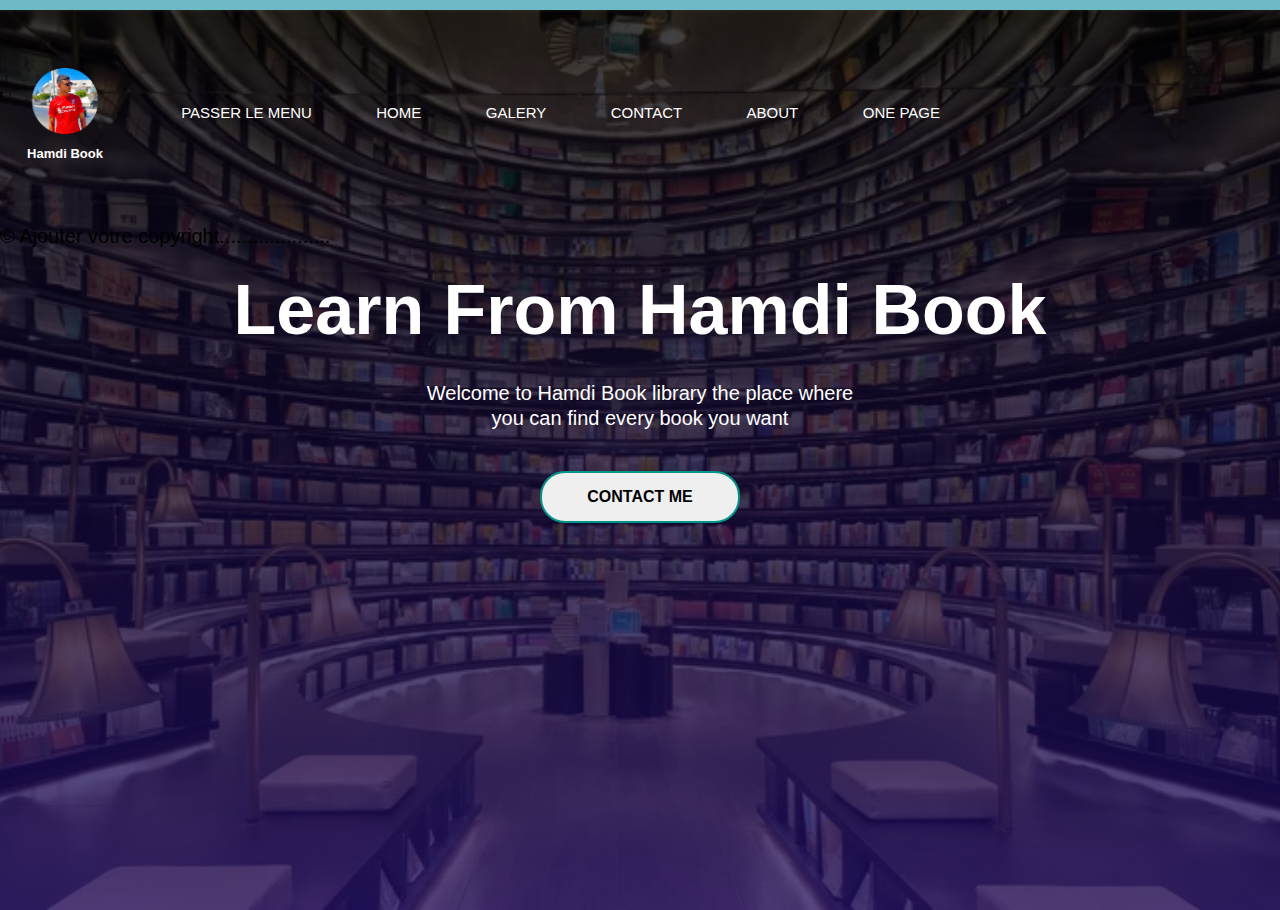
<file: index.html>
<!DOCTYPE html>
<html lang="fr">

<head>
    <meta charset="utf-8" />
    <title>Hamdi Book</title>
    <link rel="stylesheet" href="css/normalize.css" />
    <link rel="stylesheet" href="css/style.css" />
</head>

<body>
    <div class="banner">
        <header id="mainHeader">
            <div class="logoandtext">
                <img class="logo" src="images/logowebsite.png">
                <h1 id="logotitle">Hamdi Book</h1>
            </div>
            <nav id="mainNav">
                <ul>
                    <!--Mettez le nom de votre site dans les points ci dessous-->
                    <li><a href="#pageContent" title="Accéder directement au contenu principal de cette page">Passer le
                            menu</a></li>
                    <li><a href="index.html" title="Vers la page d'accueil du site HamdiBook">Home</a></li>
                    <li><a href="galleries.html" title="Vers les galeries livres de ce site">Galery</a></li>
                    <li><a href="contact.html" title="Vers la page de contact de ce site">Contact</a></li>
                    <li><a href="about.html" title="En savoir plus sur ce site et sur son propriétaire">About</a></li>
                    <li><a href="singleBlog.html" title="One page">One Page</a></li>
                    <!--ici vous pouvez ajouter d'autre activité-->

                </ul>
            </nav>

        </header>
        <!--Ici se termine le #mainHeader-->
        <div id="pageContent">
            <h1 id="indexh1"> Learn From Hamdi Book</h1>
            <p> Welcome to Hamdi Book library the place where <br>
                you can find every book you want </p>
            <div> <button type="button">CONTACT ME</button></div>
        </div>
        <!--Ici se termine le #pageContent-->
        <footer id="mainFooter">
            <p>&copy; Ajouter votre copyright....................</p>
        </footer>
        <!--Ici se termine le #mainFooter-->

    </div>
</body>

</html>
</file>
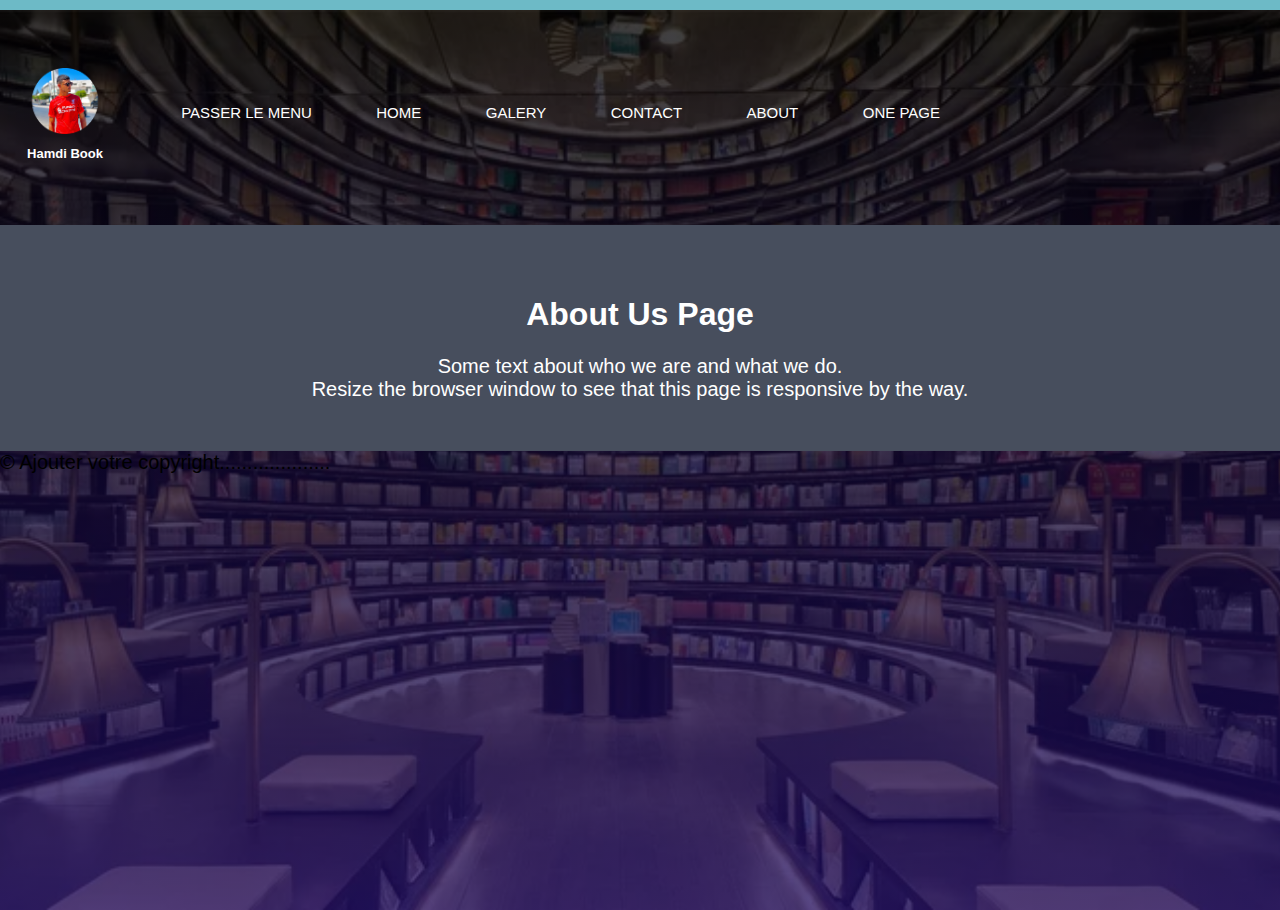
<file: about.html>
<!DOCTYPE html>
<html lang="fr">

<head>
    <meta charset="utf-8" />
    <title>Hamdi Book</title>
    <link rel="stylesheet" href="css/normalize.css" />
    <link rel="stylesheet" href="css/style.css" />
</head>

<body>
    <div class="banner">
        <header id="mainHeader">
            <div class="logoandtext">
                <img class="logo" src="images/logowebsite.png">
                <h1 id="logotitle">Hamdi Book</h1>
            </div>
            <nav id="mainNav">
                <ul>
                    <!--Mettez le nom de votre site dans les points ci dessous-->
                    <li><a href="#pageContent" title="Accéder directement au contenu principal de cette page">Passer le
                            menu</a></li>
                    <li><a href="index.html" title="Vers la page d'accueil du site HamdiBook">Home</a></li>
                    <li><a href="galleries.html" title="Vers les galeries livres de ce site">Galery</a></li>
                    <li><a href="contact.html" title="Vers la page de contact de ce site">Contact</a></li>
                    <li><a href="about.html" title="En savoir plus sur ce site et sur son propriétaire">About</a></li>
                    <li><a href="singleBlog.html" title="One page">One Page</a></li>
                    <!--ici vous pouvez ajouter d'autre activité-->

                </ul>
            </nav>
        </header>
        <!--Ici se termine le #mainHeader-->
        <div class="about-section">
            <h1>About Us Page</h1>
            <p>Some text about who we are and what we do.</p>
            <p>Resize the browser window to see that this page is responsive by the way.</p>
        </div>
        <!--Ici se termine le #pageContent-->
        <footer id="mainFooter">
            <p>&copy; Ajouter votre copyright....................</p>
        </footer>
        <!--Ici se termine le #mainFooter-->

    </div>
</body>

</html>
</file>
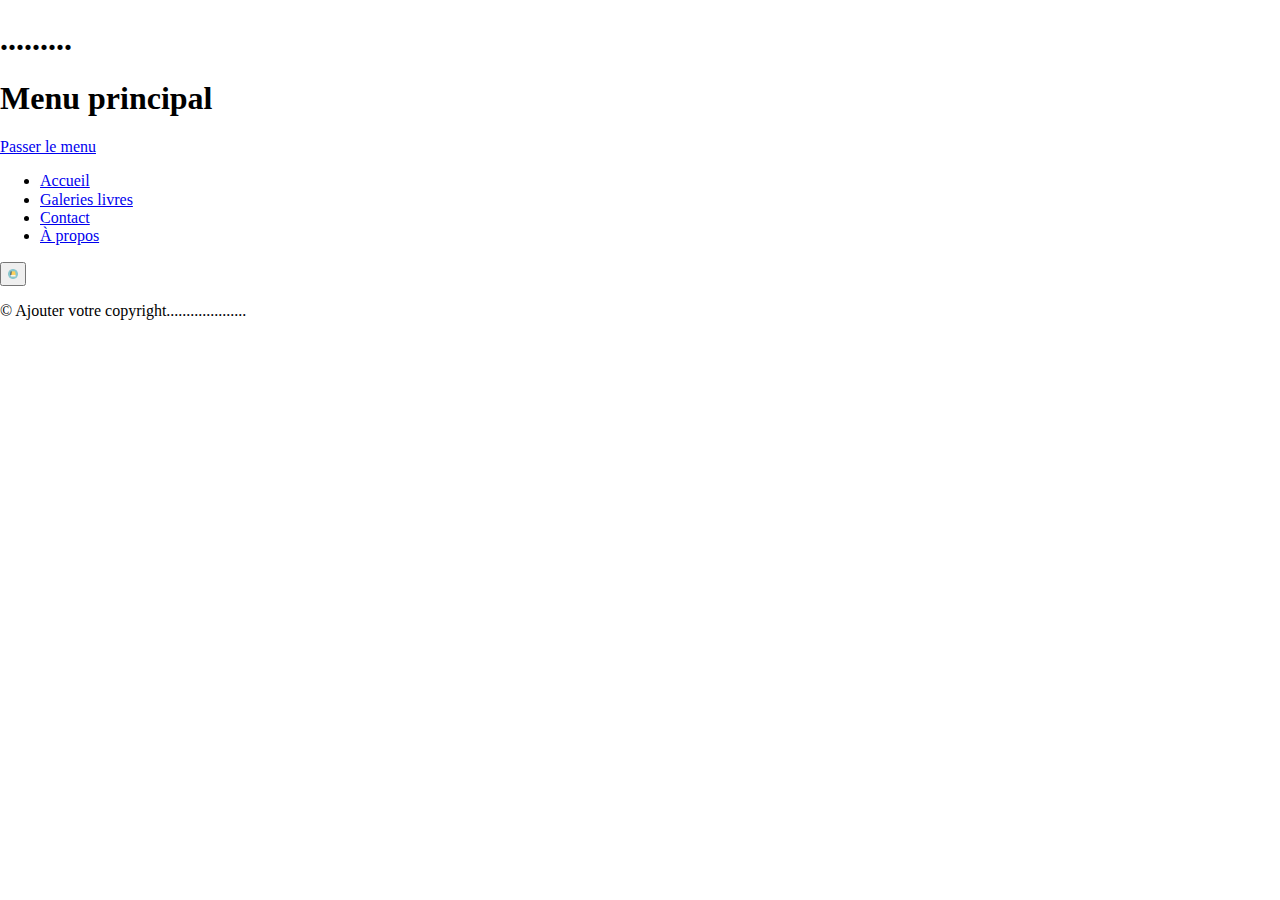
<file: codeMinimum.html>
<!DOCTYPE html>
<html lang="fr">
    <head>
        <meta charset="utf-8" />
        <title>Nom de votre site</title>
        <link rel="stylesheet" href="/css/normalize.css" />
        
    </head>
    <body>
        <header id="mainHeader">
            <!--Ici ajouter votre logo-->
            <!--H1 pour le nom de votre site-->
            <h1>
                .........
            </h1>
            <nav id="mainNav">
                <h1 class="accessibility">Menu principal</h1>
                <p class="accessibility"><a href="#pageContent" title="Accéder directement au contenu principal de cette page">Passer le menu</a></p>
                <ul>
                     <!--Mettez le nom de votre site dans les points ci dessous-->
                    <li><a href="index.html" title="Vers la page d'accueil du site .................">Accueil</a></li>
                    <li><a href="galleries.html" title="Vers les galeries livres de ce site">Galeries livres</a></li>
                    <li><a href="contact.html" title="Vers la page de contact de ce site">Contact</a></li>
                    <li><a href="about.html" title="En savoir plus sur ce site et sur son propriétaire">À propos</a></li>
                    <!--ici vous pouvez ajouter d'autre activité-->
                    
                </ul>
            </nav>
            <button id="menuToggle">
                <img src="images/Book.png" alt="Ouvrir / Fermer le menu" width="10" height="10"/>
            </button>
        </header><!--Ici se termine le #mainHeader-->
        <section id="pageContent">
            
        </section><!--Ici se termine le #pageContent-->
        <footer id="mainFooter">
            <p>&copy; Ajouter votre copyright....................</p>
        </footer><!--Ici se termine le #mainFooter-->
    </body>
</html>
</file>
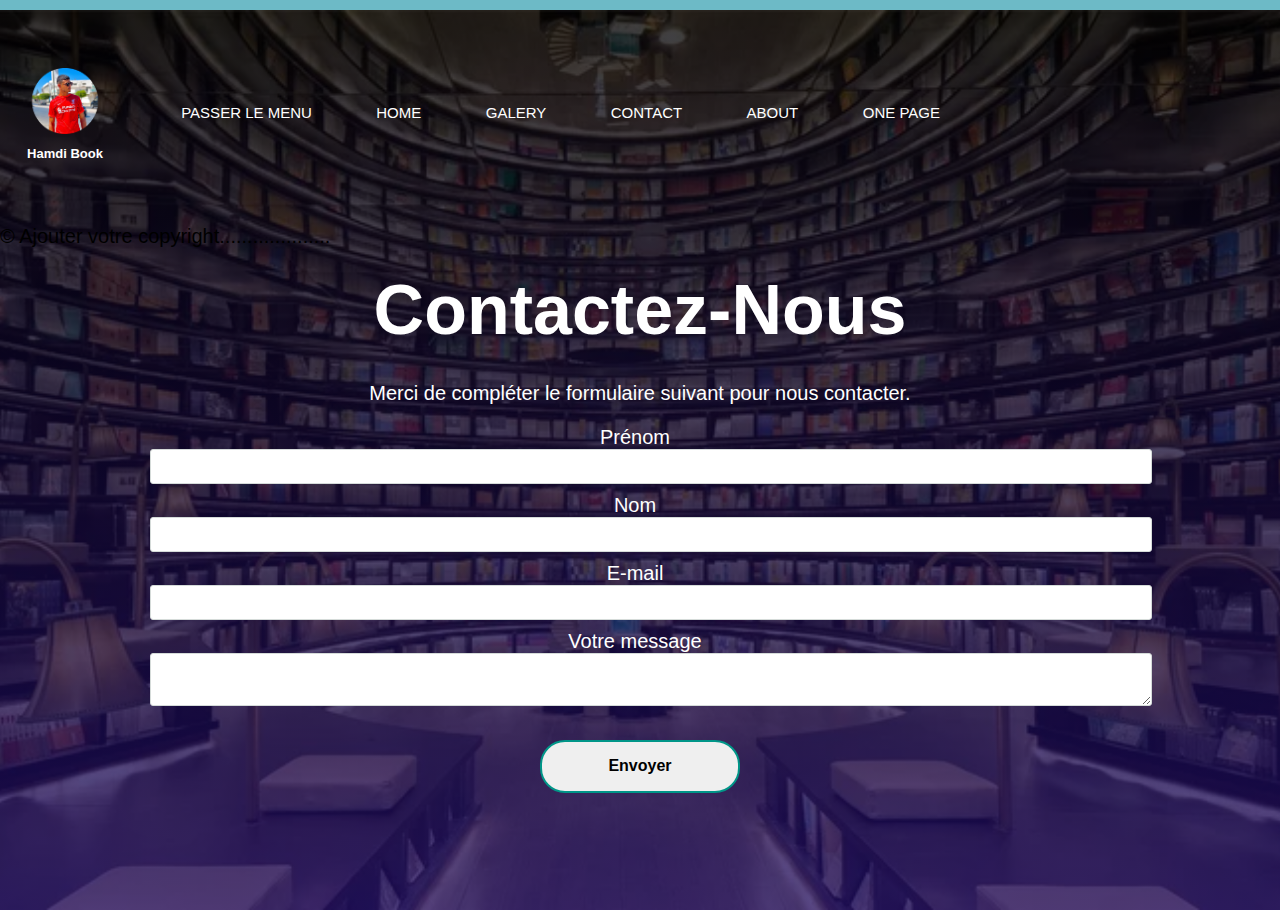
<file: contact.html>
<!DOCTYPE html>
<html lang="fr">

<head>
    <meta charset="utf-8" />
    <title>Hamdi Book</title>
    <link rel="stylesheet" href="css/normalize.css" />
    <link rel="stylesheet" href="css/style.css" />
</head>

<body>
    <div class="banner">
        <header id="mainHeader">
            <div class="logoandtext">
                <img class="logo" src="images/logowebsite.png">
                <h1 id="logotitle">Hamdi Book</h1>
            </div>
            <nav id="mainNav">
                <ul>
                    <!--Mettez le nom de votre site dans les points ci dessous-->
                    <li><a href="#pageContent" title="Accéder directement au contenu principal de cette page">Passer le
                            menu</a></li>
                    <li><a href="index.html" title="Vers la page d'accueil du site HamdiBook">Home</a></li>
                    <li><a href="galleries.html" title="Vers les galeries livres de ce site">Galery</a></li>
                    <li><a href="contact.html" title="Vers la page de contact de ce site">Contact</a></li>
                    <li><a href="about.html" title="En savoir plus sur ce site et sur son propriétaire">About</a></li>
                    <li><a href="singleBlog.html" title="One page">One Page</a></li>
                    <!--ici vous pouvez ajouter d'autre activité-->

                </ul>
            </nav>
        </header>
        <!--Ici se termine le #mainHeader-->
        <section id="pageContent" class="oneCol contact">
            <main>
                <h1 id="indexh1">Contactez-Nous</h1>
                <p>Merci de compléter le formulaire suivant pour nous contacter.</p>
                <form id="frmContact" action="merci.html">
                    <div>
                        <div class="inputfield">
                            <label for="fName">Prénom</label>
                            <input type="text" name="fName" id="fName" required autofocus />
                        </div>
                        <div class="inputfield">
                            <label for="lName">Nom</label>
                            <input type="text" name="lName" id="lName" required />
                        </div>
                        <div class="inputfield">
                            <label for="email">E-mail</label>
                            <input type="email" name="email" id="email" required />
                        </div>
                    </div>
                    <div>
                        <div class="inputfield">
                            <label for="message">Votre message</label>
                            <textarea name="message" id="message" required></textarea>
                        </div>
                    </div>
                    <button type="submit">Envoyer</button>
                </form>
            </main>
        </section>
        <!--Ici se termine le #pageContent-->
        <footer id="mainFooter">
            <p>&copy; Ajouter votre copyright....................</p>
        </footer>
        <!--Ici se termine le #mainFooter-->

    </div>
</body>

</html>
</file>
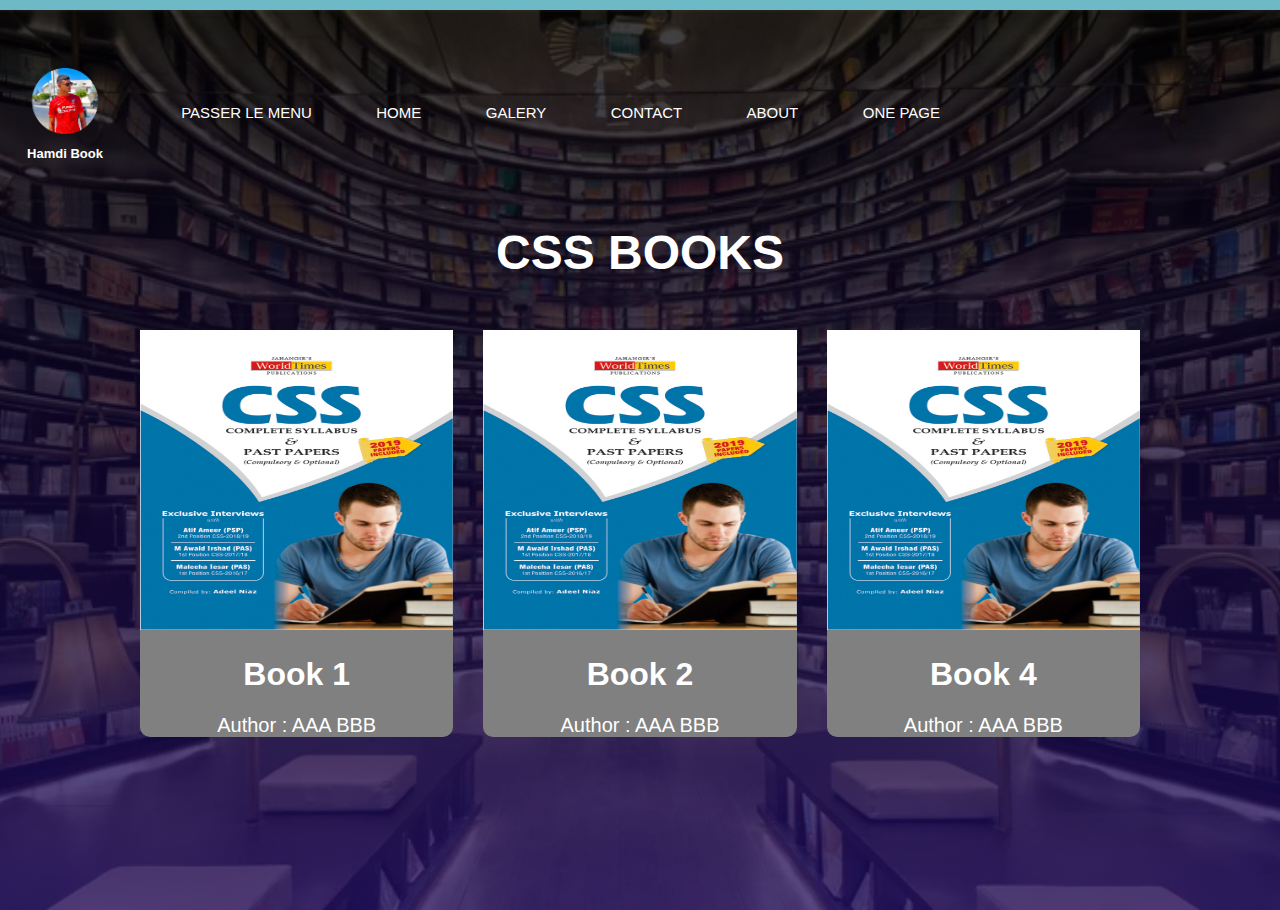
<file: CSS3.html>
<!DOCTYPE html>
<html lang="fr">

<head>
    <meta charset="utf-8" />
    <title>Hamdi Book</title>
    <link rel="stylesheet" href="css/normalize.css" />
    <link rel="stylesheet" href="css/style.css" />
</head>

<body>
    <div class="banner">
        <header id="mainHeader">
            <div class="logoandtext">
                <img class="logo" src="images/logowebsite.png">
                <h1 id="logotitle">Hamdi Book</h1>
            </div>
            <nav id="mainNav">
                <ul>
                    <!--Mettez le nom de votre site dans les points ci dessous-->
                    <li><a href="#pageContent" title="Accéder directement au contenu principal de cette page">Passer le
                            menu</a></li>
                    <li><a href="index.html" title="Vers la page d'accueil du site HamdiBook">Home</a></li>
                    <li><a href="galleries.html" title="Vers les galeries livres de ce site">Galery</a></li>
                    <li><a href="contact.html" title="Vers la page de contact de ce site">Contact</a></li>
                    <li><a href="about.html" title="En savoir plus sur ce site et sur son propriétaire">About</a></li>
                    <li><a href="singleBlog.html" title="One page">One Page</a></li>
                    <!--ici vous pouvez ajouter d'autre activité-->

                </ul>
            </nav>

        </header>
        <!--Ici se termine le #mainHeader-->
        <!-- Contents-->
        <div class="top" style="color:#fff;"><span>CSS BOOKS</span></div>
        <div class="wrap">

            <div class="box">

                <img src="images/cssbook.jpg">
                <div class="text">
                    <h1>Book 1</h1>
                    <p> Author : AAA BBB</p>
                </div>
            </div>

            <div class="box">

                <img src="images/cssbook.jpg">
                <div class="text">
                    <h1>Book 2</h1>
                    <p> Author : AAA BBB</p>
                </div>
            </div>

            <div class="box">

                <img src="images/cssbook.jpg">
                <div class="text">
                    <h1>Book 4</h1>
                    <p> Author : AAA BBB</p>
                </div>
            </div>
        </div>
    </div>
</body>

</html>
</file>
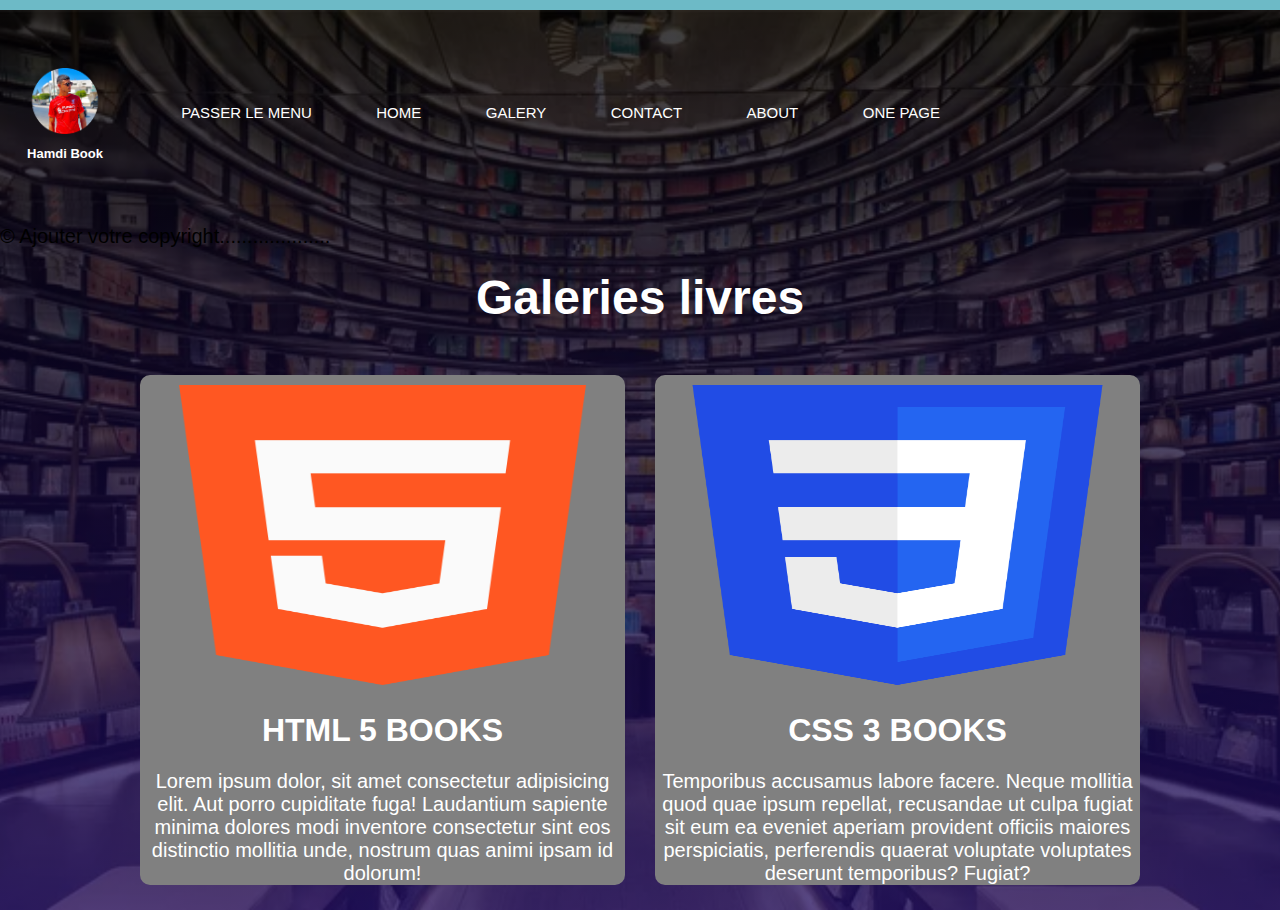
<file: galleries.html>
<!DOCTYPE html>
<html lang="fr">

<head>
    <meta charset="utf-8" />
    <title>Hamdi Book</title>
    <link rel="stylesheet" href="css/normalize.css" />
    <link rel="stylesheet" href="css/style.css" />
</head>

<body>
    <div class="banner">
        <header id="mainHeader">
            <div class="logoandtext">
                <img class="logo" src="images/logowebsite.png">
                <h1 id="logotitle">Hamdi Book</h1>
            </div>
            <nav id="mainNav">
                <ul>
                    <!--Mettez le nom de votre site dans les points ci dessous-->
                    <li><a href="#pageContent" title="Accéder directement au contenu principal de cette page">Passer le
                            menu</a></li>
                    <li><a href="index.html" title="Vers la page d'accueil du site HamdiBook">Home</a></li>
                    <li><a href="galleries.html" title="Vers les galeries livres de ce site">Galery</a></li>
                    <li><a href="contact.html" title="Vers la page de contact de ce site">Contact</a></li>
                    <li><a href="about.html" title="En savoir plus sur ce site et sur son propriétaire">About</a></li>
                    <li><a href="singleBlog.html" title="One page">One Page</a></li>
                    <!--ici vous pouvez ajouter d'autre activité-->

                </ul>
            </nav>

        </header>
        <!--Ici se termine le #mainHeader-->
        <section id="pageContent" class="galleries">
            <div class="top" style="color:#fff;"><span>Galeries livres</span></div>
            <div class="wrap">

                <div class="box">

                    <a href="HTML5.html"><img src="images/HTML5.png"></a>
                    <div class="text">
                        <h1>HTML 5 BOOKS</h1>
                        <p> Lorem ipsum dolor, sit amet consectetur adipisicing elit.
                            Aut porro cupiditate fuga! Laudantium sapiente minima dolores
                            modi inventore consectetur sint eos distinctio mollitia unde,
                            nostrum quas animi ipsam id dolorum!</p>
                    </div>
                </div>

                <div class="box">

                    <a href="CSS3.html"> <img src="images/CSS3.png"></a>
                    <div class="text">
                        <h1>CSS 3 BOOKS</h1>
                        <p>Temporibus accusamus labore facere.
                            Neque mollitia quod quae ipsum repellat,
                            recusandae ut culpa fugiat sit eum ea eveniet
                            aperiam provident officiis maiores perspiciatis,
                            perferendis quaerat voluptate voluptates deserunt temporibus? Fugiat?</p>
                    </div>
                </div>
            </div>

        </section>
        <!--Ici se termine le #pageContent-->
        <footer id="mainFooter">
            <p>&copy; Ajouter votre copyright....................</p>
        </footer>
        <!--Ici se termine le #mainFooter-->

    </div>
</body>

</html>
</file>
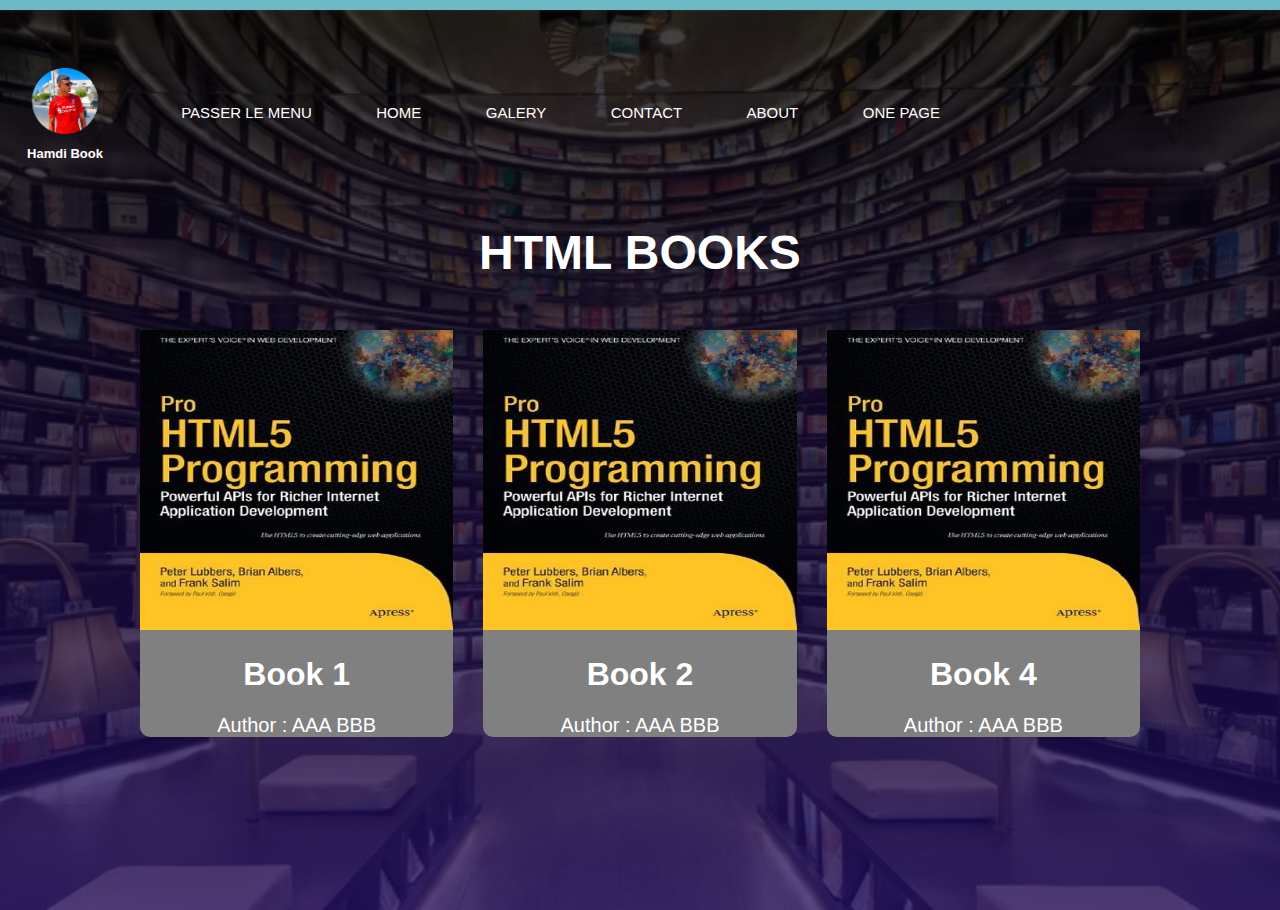
<file: HTML5.html>
<!DOCTYPE html>
<html lang="fr">

<head>
    <meta charset="utf-8" />
    <title>Hamdi Book</title>
    <link rel="stylesheet" href="css/normalize.css" />
    <link rel="stylesheet" href="css/style.css" />
</head>

<body>
    <div class="banner">
        <header id="mainHeader">
            <div class="logoandtext">
                <img class="logo" src="images/logowebsite.png">
                <h1 id="logotitle">Hamdi Book</h1>
            </div>
            <nav id="mainNav">
                <ul>
                    <!--Mettez le nom de votre site dans les points ci dessous-->
                    <li><a href="#pageContent" title="Accéder directement au contenu principal de cette page">Passer le
                            menu</a></li>
                    <li><a href="index.html" title="Vers la page d'accueil du site HamdiBook">Home</a></li>
                    <li><a href="galleries.html" title="Vers les galeries livres de ce site">Galery</a></li>
                    <li><a href="contact.html" title="Vers la page de contact de ce site">Contact</a></li>
                    <li><a href="about.html" title="En savoir plus sur ce site et sur son propriétaire">About</a></li>
                    <li><a href="singleBlog.html" title="One page">One Page</a></li>
                    <!--ici vous pouvez ajouter d'autre activité-->

                </ul>
            </nav>

        </header>
        <!--Ici se termine le #mainHeader-->
        <!-- Contents-->
        <div class="top" style="color:#fff;"><span>HTML BOOKS</span></div>
        <div class="wrap">

            <div class="box">

                <img src="images/htmlbook.jpg">
                <div class="text">
                    <h1>Book 1</h1>
                    <p> Author : AAA BBB</p>
                </div>
            </div>

            <div class="box">

                <img src="images/htmlbook.jpg">
                <div class="text">
                    <h1>Book 2</h1>
                    <p> Author : AAA BBB</p>
                </div>
            </div>

            <div class="box">

                <img src="images/htmlbook.jpg">
                <div class="text">
                    <h1>Book 4</h1>
                    <p> Author : AAA BBB</p>
                </div>
            </div>
        </div>
    </div>
</body>

</html>
</file>
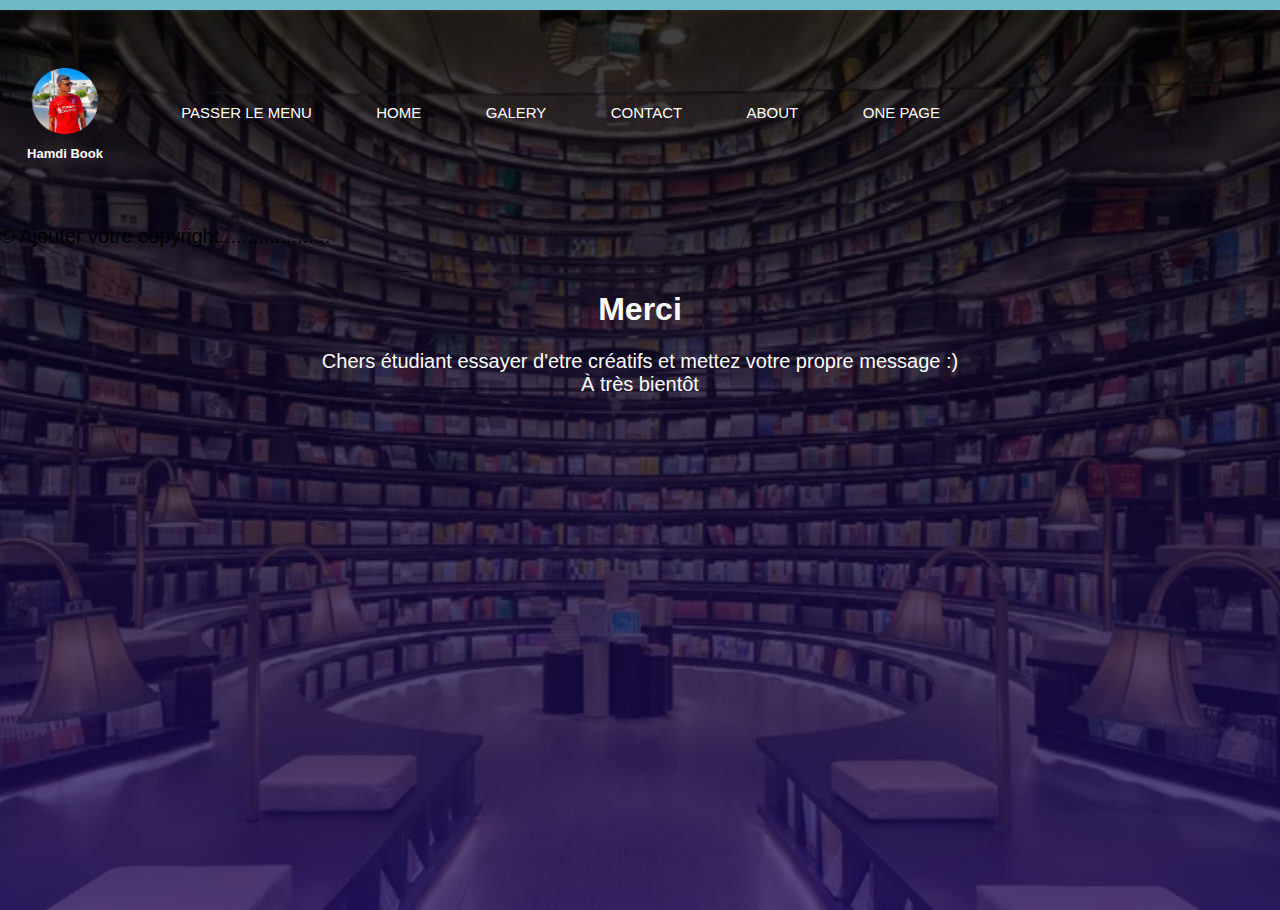
<file: merci.html>
<!DOCTYPE html>
<html lang="fr">

<head>
    <meta charset="utf-8" />
    <title>Hamdi Book</title>
    <link rel="stylesheet" href="css/normalize.css" />
    <link rel="stylesheet" href="css/style.css" />
</head>

<body>
    <div class="banner">
        <header id="mainHeader">
            <div class="logoandtext">
                <img class="logo" src="images/logowebsite.png">
                <h1 id="logotitle">Hamdi Book</h1>
            </div>
            <nav id="mainNav">
                <ul>
                    <!--Mettez le nom de votre site dans les points ci dessous-->
                    <li><a href="#pageContent" title="Accéder directement au contenu principal de cette page">Passer le
                            menu</a></li>
                    <li><a href="index.html" title="Vers la page d'accueil du site HamdiBook">Home</a></li>
                    <li><a href="galleries.html" title="Vers les galeries livres de ce site">Galery</a></li>
                    <li><a href="contact.html" title="Vers la page de contact de ce site">Contact</a></li>
                    <li><a href="about.html" title="En savoir plus sur ce site et sur son propriétaire">About</a></li>
                    <li><a href="singleBlog.html" title="One page">One Page</a></li>
                    <!--ici vous pouvez ajouter d'autre activité-->

                </ul>
            </nav>

        </header>
        <!--Ici se termine le #mainHeader-->
        <section id="pageContent" class="oneCol text">
            <main>
                <h1>Merci</h1>
                <p>
                    Chers étudiant essayer d'etre créatifs et mettez votre propre message :)

                </p>
                <p>À très bientôt</p>
            </main>
        </section>
        <!--Ici se termine le #pageContent-->
        <footer id="mainFooter">
            <p>&copy; Ajouter votre copyright....................</p>
        </footer>
        <!--Ici se termine le #mainFooter-->

    </div>
</body>

</html>
</file>
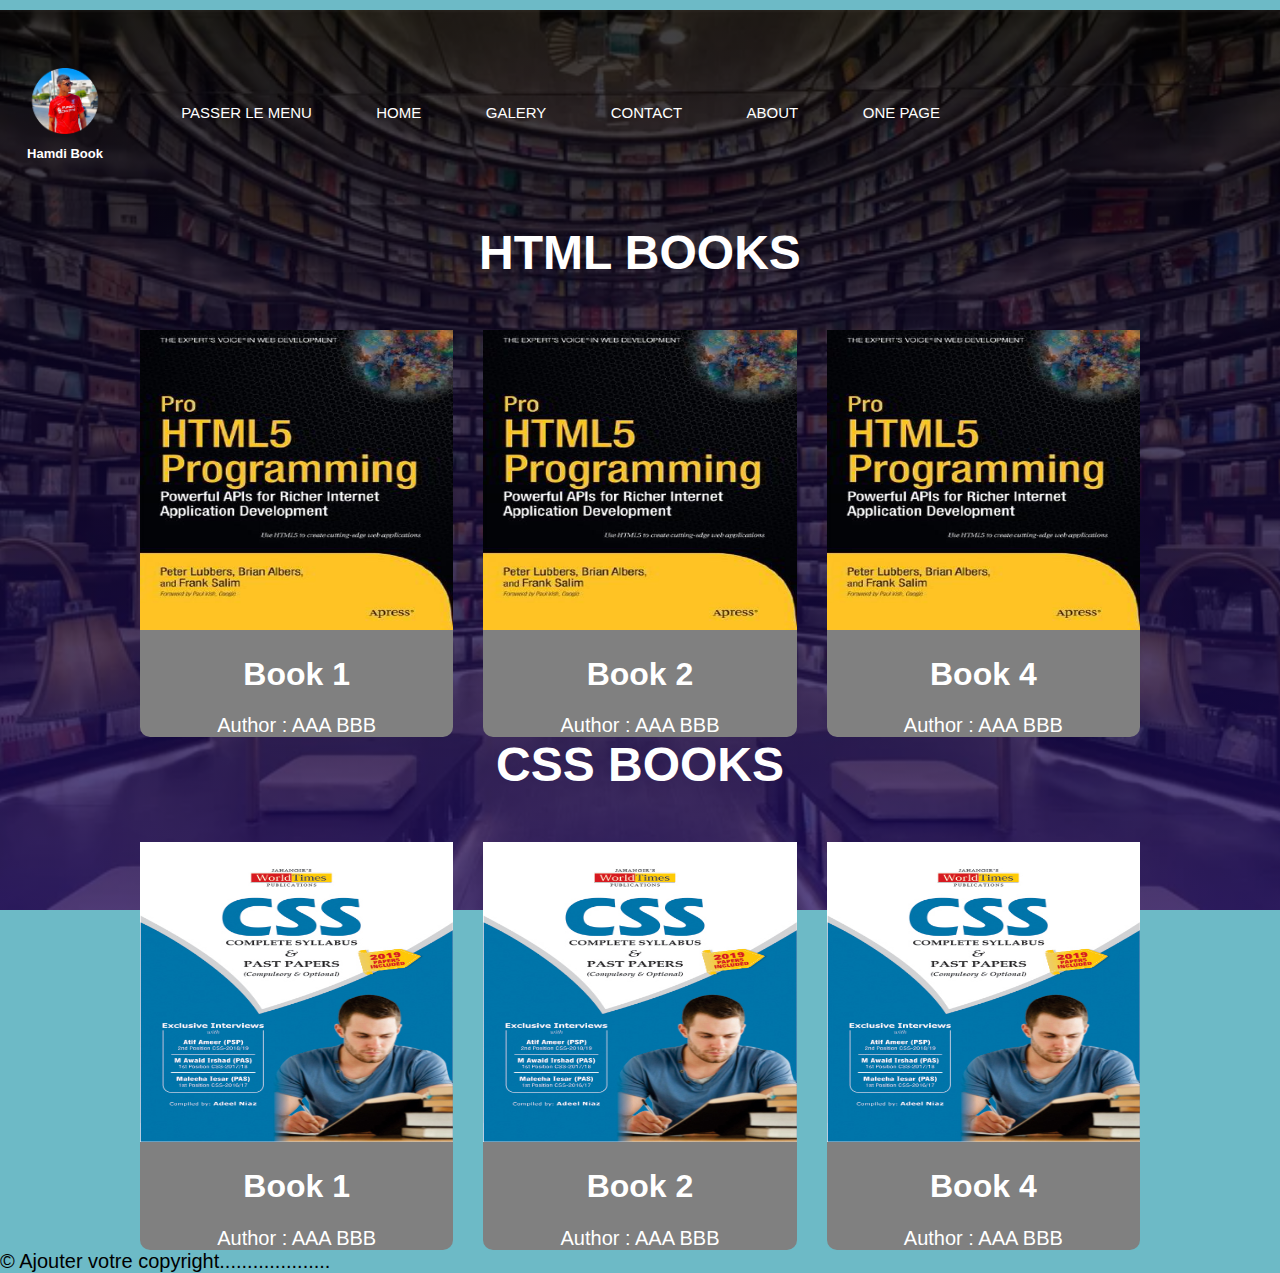
<file: singleBlog.html>
<!DOCTYPE html>
<html lang="fr">

<head>
    <meta charset="utf-8" />
    <title>Hamdi Book</title>
    <link rel="stylesheet" href="css/normalize.css" />
    <link rel="stylesheet" href="css/style.css" />
</head>

<body>
    <div class="banner">
        <header id="mainHeader">
            <div class="logoandtext">
                <img class="logo" src="images/logowebsite.png">
                <h1 id="logotitle">Hamdi Book</h1>
            </div>
            <nav id="mainNav">
                <ul>
                    <!--Mettez le nom de votre site dans les points ci dessous-->
                    <li><a href="#pageContent" title="Accéder directement au contenu principal de cette page">Passer le
                            menu</a></li>
                    <li><a href="index.html" title="Vers la page d'accueil du site HamdiBook">Home</a></li>
                    <li><a href="galleries.html" title="Vers les galeries livres de ce site">Galery</a></li>
                    <li><a href="contact.html" title="Vers la page de contact de ce site">Contact</a></li>
                    <li><a href="about.html" title="En savoir plus sur ce site et sur son propriétaire">About</a></li>
                    <li><a href="singleBlog.html" title="One page">One Page</a></li>
                    <!--ici vous pouvez ajouter d'autre activité-->

                </ul>
            </nav>

        </header>
        <!--Ici se termine le #mainHeader-->
        <!-- Contents-->
        <div class="top" style="color:#fff;"><span>HTML BOOKS</span></div>
        <div class="wrap">

            <div class="box">

                <img src="images/htmlbook.jpg">
                <div class="text">
                    <h1>Book 1</h1>
                    <p> Author : AAA BBB</p>
                </div>
            </div>

            <div class="box">

                <img src="images/htmlbook.jpg">
                <div class="text">
                    <h1>Book 2</h1>
                    <p> Author : AAA BBB</p>
                </div>
            </div>

            <div class="box">

                <img src="images/htmlbook.jpg">
                <div class="text">
                    <h1>Book 4</h1>
                    <p> Author : AAA BBB</p>
                </div>
            </div>
        </div>

        <div class="top" style="color:#fff;"><span>CSS BOOKS</span></div>
        <div class="wrap">

            <div class="box">

                <img src="images/cssbook.jpg">
                <div class="text">
                    <h1>Book 1</h1>
                    <p> Author : AAA BBB</p>
                </div>
            </div>

            <div class="box">

                <img src="images/cssbook.jpg">
                <div class="text">
                    <h1>Book 2</h1>
                    <p> Author : AAA BBB</p>
                </div>
            </div>

            <div class="box">

                <img src="images/cssbook.jpg">
                <div class="text">
                    <h1>Book 4</h1>
                    <p> Author : AAA BBB</p>
                </div>
            </div>
        </div>



        <footer id="mainFooter">
            <p>&copy; Ajouter votre copyright....................</p>
        </footer>
        <!--Ici se termine le #mainFooter-->

    </div>
</body>

</html>
</file>
<file: css/style.css>
*{
    margin: 0;
    padding: 0;
    font-family: sans-serif;
}
body{
    background-color:rgb(109, 186, 198);
}
.banner{
    width: 100%;
    height:100vh;
    background-image:linear-gradient(rgba(0,0,0,0.75),rgba(32, 14, 104, 0.75)),url(../images/backgroundimg.png);
    background-size: cover;
    background-position: center;
}

#mainHeader{
    width: 75%;
    margin: 10px 10px 10px 10px;
    padding: 35px 0;
    display: flex;
    align-items: center;
    justify-content: space-between;
}

.logo{
    cursor: pointer;
    width: 110px;
}
.logoandtext{
    padding: 10px 10px 35px 0px;
    display: flex;
    flex-direction: column;
    width:110px;
    height:90px;
    align-items: center;
}
#logotitle{
    text-align: center;
    font-size:13px;
    margin: 0;
    color: white;
}
.mainNav{
    display: flex ;
}
#mainHeader ul li{
    display: inline-block;
    list-style: none;
    margin: 0 20px;
    position: relative;
}
#mainHeader ul li a{
    text-decoration: none;
    text-transform: uppercase;
    color: white;

}

#mainHeader ul li::after{
    content: '';
    height: 3px;
    width: 0;
    background: #089ea8;
    position : absolute;
    left:0;
    bottom: -10px;
    transition: 0.5s;
}
#mainHeader ul li:hover::after{
    width: 100%;
}

#pageContent{
    width: 100%;
    position: absolute;
    top:30%;
    text-align: center;
    color:white;
}
#indexh1{
    font-size: 70px;
    margin-top: 0px;
    margin-bottom: 30px;
}
#indexh1 + p{
    font-size: 20px;
    margin: 20px auto;
    line-height: 25px;
}
#pageContent button{
    width: 200px;
    padding: 15px 0;
    text-align: center;
    margin: 20px 10px;
    border-radius: 25px;
    font-weight: bold;
    border: 2px solid #009688;
    
}

#pageContent main #frmContact .inputfield{
    margin: 10px 150px 10px 150px ;
}

#pageContent main #frmContact .inputfield label{
    width: 200px;
    color: #fff;
    margin-right: 10px ;
    font-size: 20px;
}

#pageContent main #frmContact .inputfield input{
    width: 100%;
    outline: none;
    border: 1px solid #d5dbd9;
    font-size: 15px;
    padding: 8px 10px;
    border-radius: 3px;
    transition: all 0.3s ease;
}
#pageContent main #frmContact .inputfield textarea{
    width: 100%;
    outline: none;
    border: 1px solid #d5dbd9;
    font-size: 15px;
    padding: 8px 10px;
    border-radius: 3px;
    transition: all 0.3s ease;}

/*----------------------------------------------------------*/
.top{
    font-size: 3em;
    font-weight: bold;
    text-align: center;
}
.wrap{
    display: grid;
    grid-template-columns: repeat(auto-fit, minmax(300px, 1fr));
    grid-gap: 30px;
    max-width: 1000px;
    margin: auto;
    margin-top: 50px;
     
 
}
.box{
    background: gray;
    border-radius: 10px;
}
img{
    width:100%;
    height: 300px;
}
a{
    display: flex;
    margin: 5px;
 
     
    position: relative;
    text-decoration: none;
    font-size:15px;
    color:#fff;
    padding: 5px;
}

.text{
    text-align: center;
    color:#fff;
}
p{
    font-size:20px;
}
/*------------------------------------*/
  
  .about-section {
    padding: 50px;
    text-align: center;
    background-color: #474e5d;
    color: white;
  }
</file>
